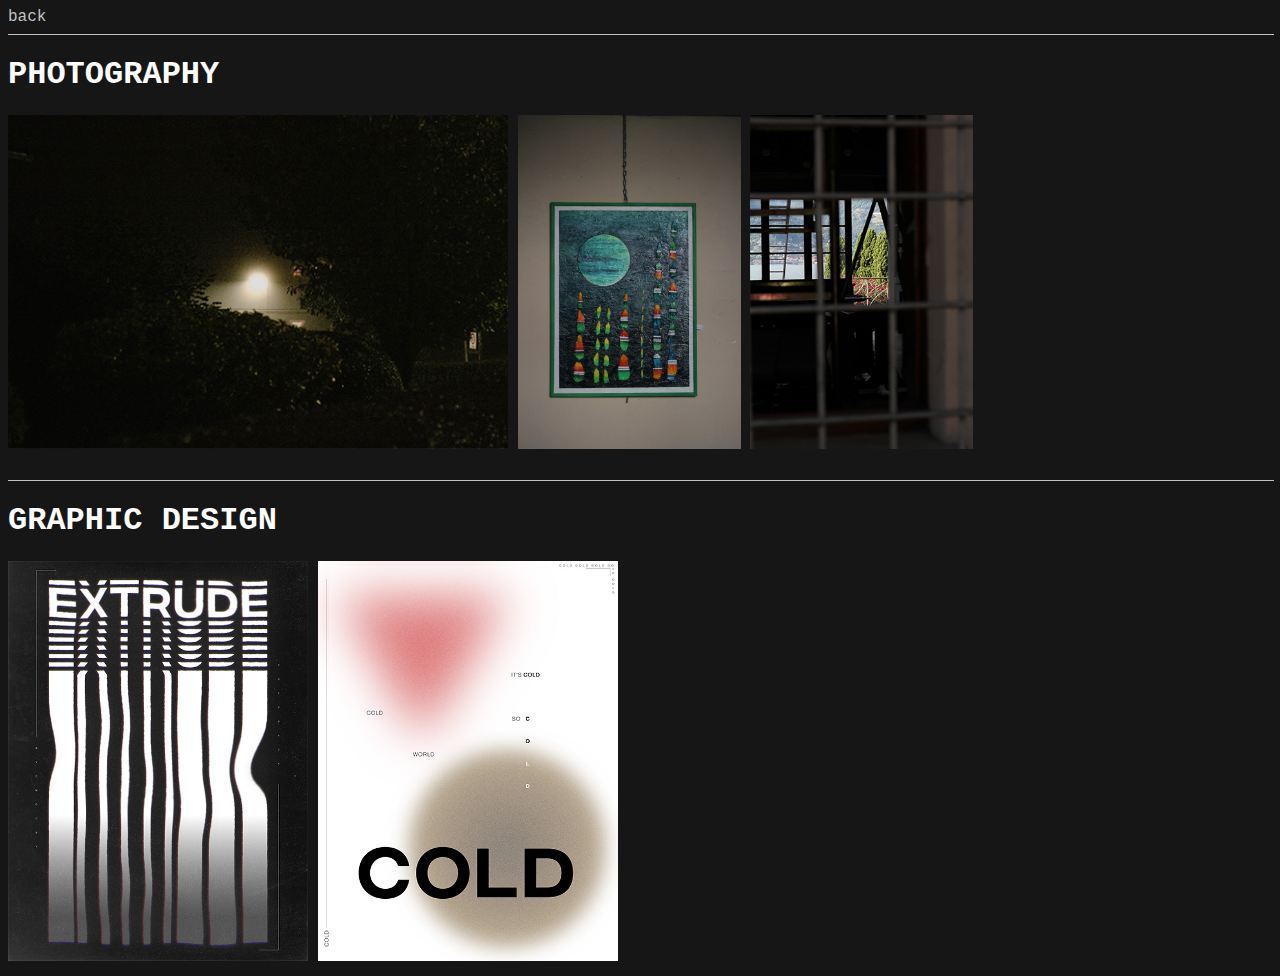
<file: www/gallery.html>
<!doctype html>
<html lang="en">
  <head>
    <title>emdeby_projects</title>
    <meta charset="UTF-8">
    <link rel="stylesheet" href="../src/css/style_gallery.css">
  </head>
  <body>
    <a href="index.html" class="back-button">back</a>
    
    <hr width="100%" color="#C2C2C2" size="1">
    <h1>PHOTOGRAPHY</h1>
    <div class="photography-wrapper">
      <img src="../src/assets/photo1.jpg" alt="photo1.jpg" class="landscape">
      <img src="../src/assets/photo2.jpg" alt="photo2.jpg" class="portrait">
      <img src="../src/assets/photo3.jpg" alt="photo3.jpg" class="portrait">
    </div>

    <br>
    <hr width="100%" color="#C2C2C2" size="1">
    <h1>GRAPHIC DESIGN</h1>
    <div class="graphic-design-wrapper">
      <img src="../src/assets/poster1.jpg" alt="poster1.jpg">
      <img src="../src/assets/poster2.jpg" alt="poster2.jpg">
    </div>
  </body>
</html>
</file>
<file: src/css/style_gallery.css>
@font-face {
    font-family: "JetBrainsMono"
}

body {
    background-color: #161616;
    color: white;
    font-family:
        JetBrainsMono,
        monospace;
}

.back-button {
    color: rgb(194, 194, 194);
    text-decoration: none;
    display: inline-block;
    transition: letter-spacing 0.1s ease, padding 0.4s ease;
}

.back-button:hover {
    background-color: rgb(255, 255, 255);
    color: #161616;
    letter-spacing: 5px;
    transition: letter-spacing 0.2s ease, padding 0.4s ease;
    padding: 0% 97.75% 0% 0%;
}

.graphic-design-wrapper img {
    transition: transform 0.1s ease;
    width: 300px;
}

.graphic-design-wrapper img:hover {
    transform: scale(1.1);
    transition: transform 0.1s ease;
}

.photography-wrapper img.landscape {
    transition: transform 0.1s ease;
    width: 500px;
}

.photography-wrapper img.portrait {
    transition: transform 0.1s ease;
    width: 223px;
}

.photography-wrapper img:hover {
    transform: scale(1.1);
    transition: transform 0.1s ease;
}
</file>
